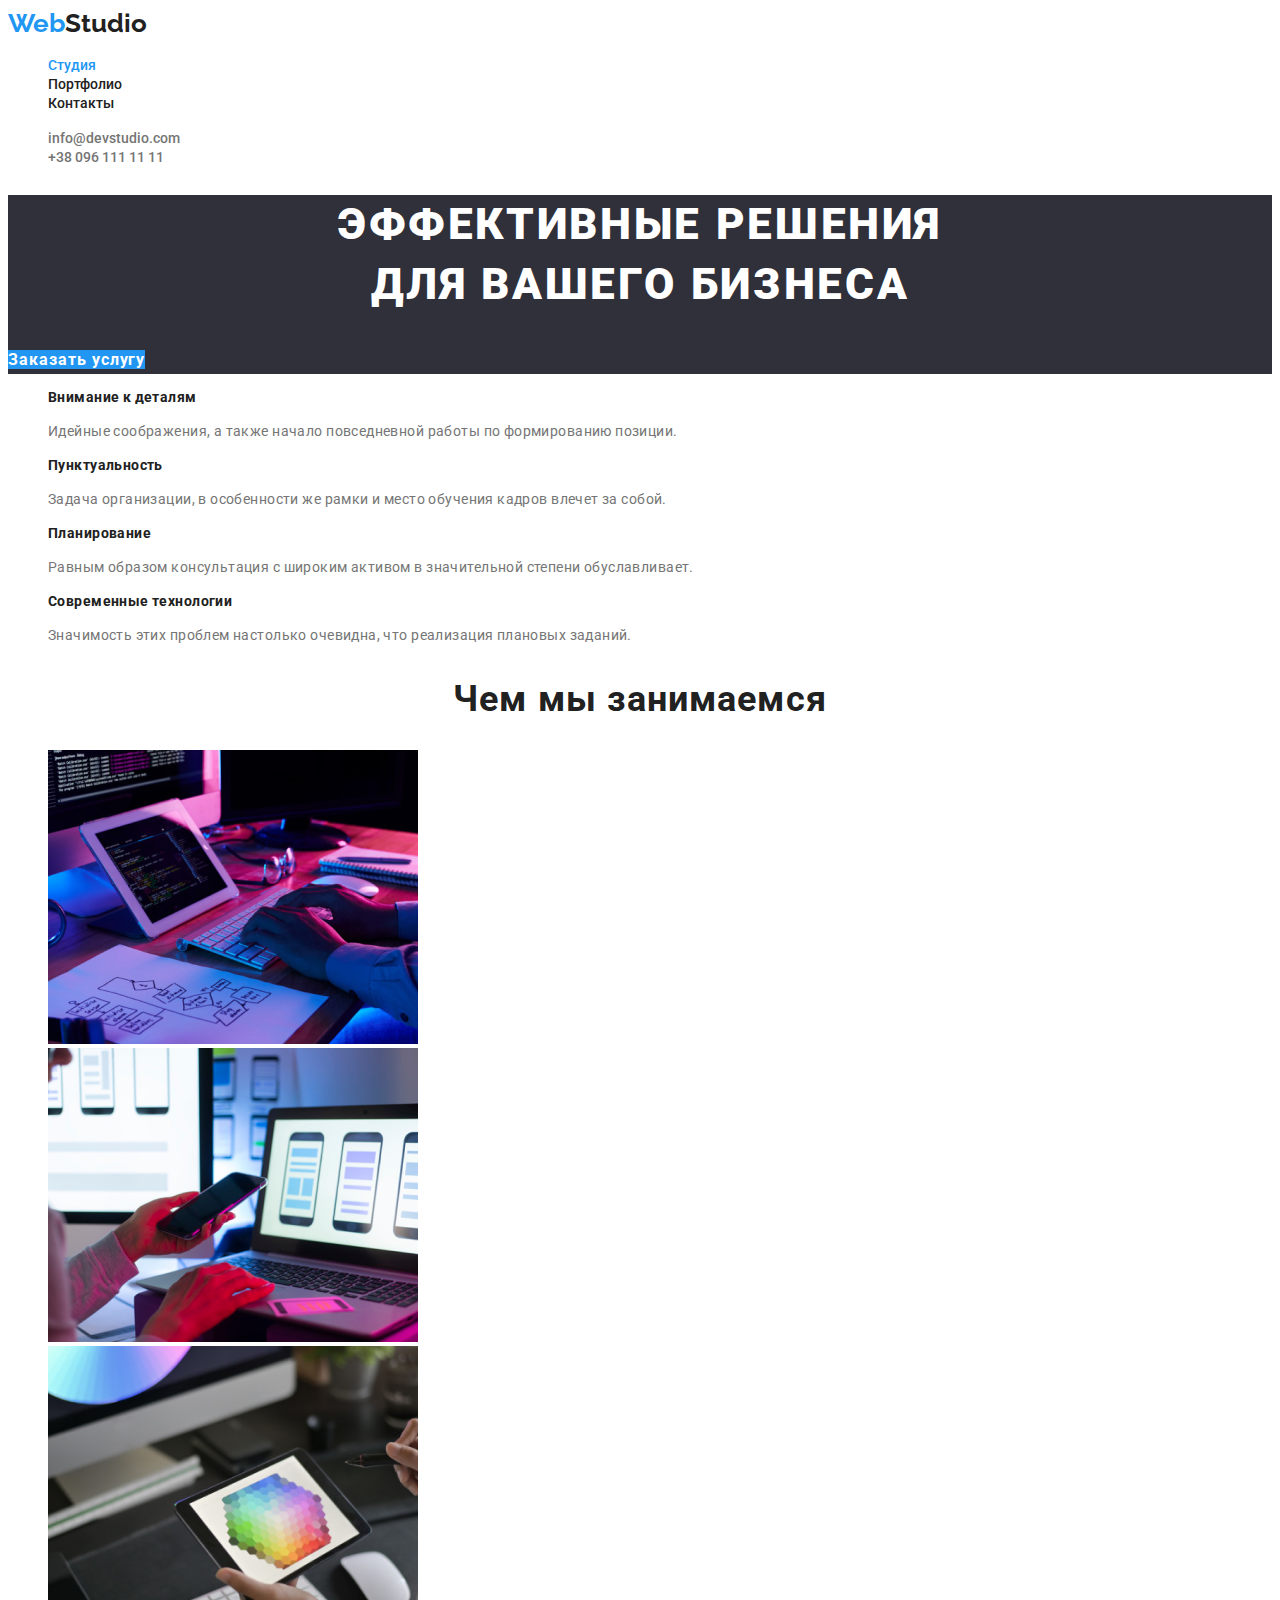
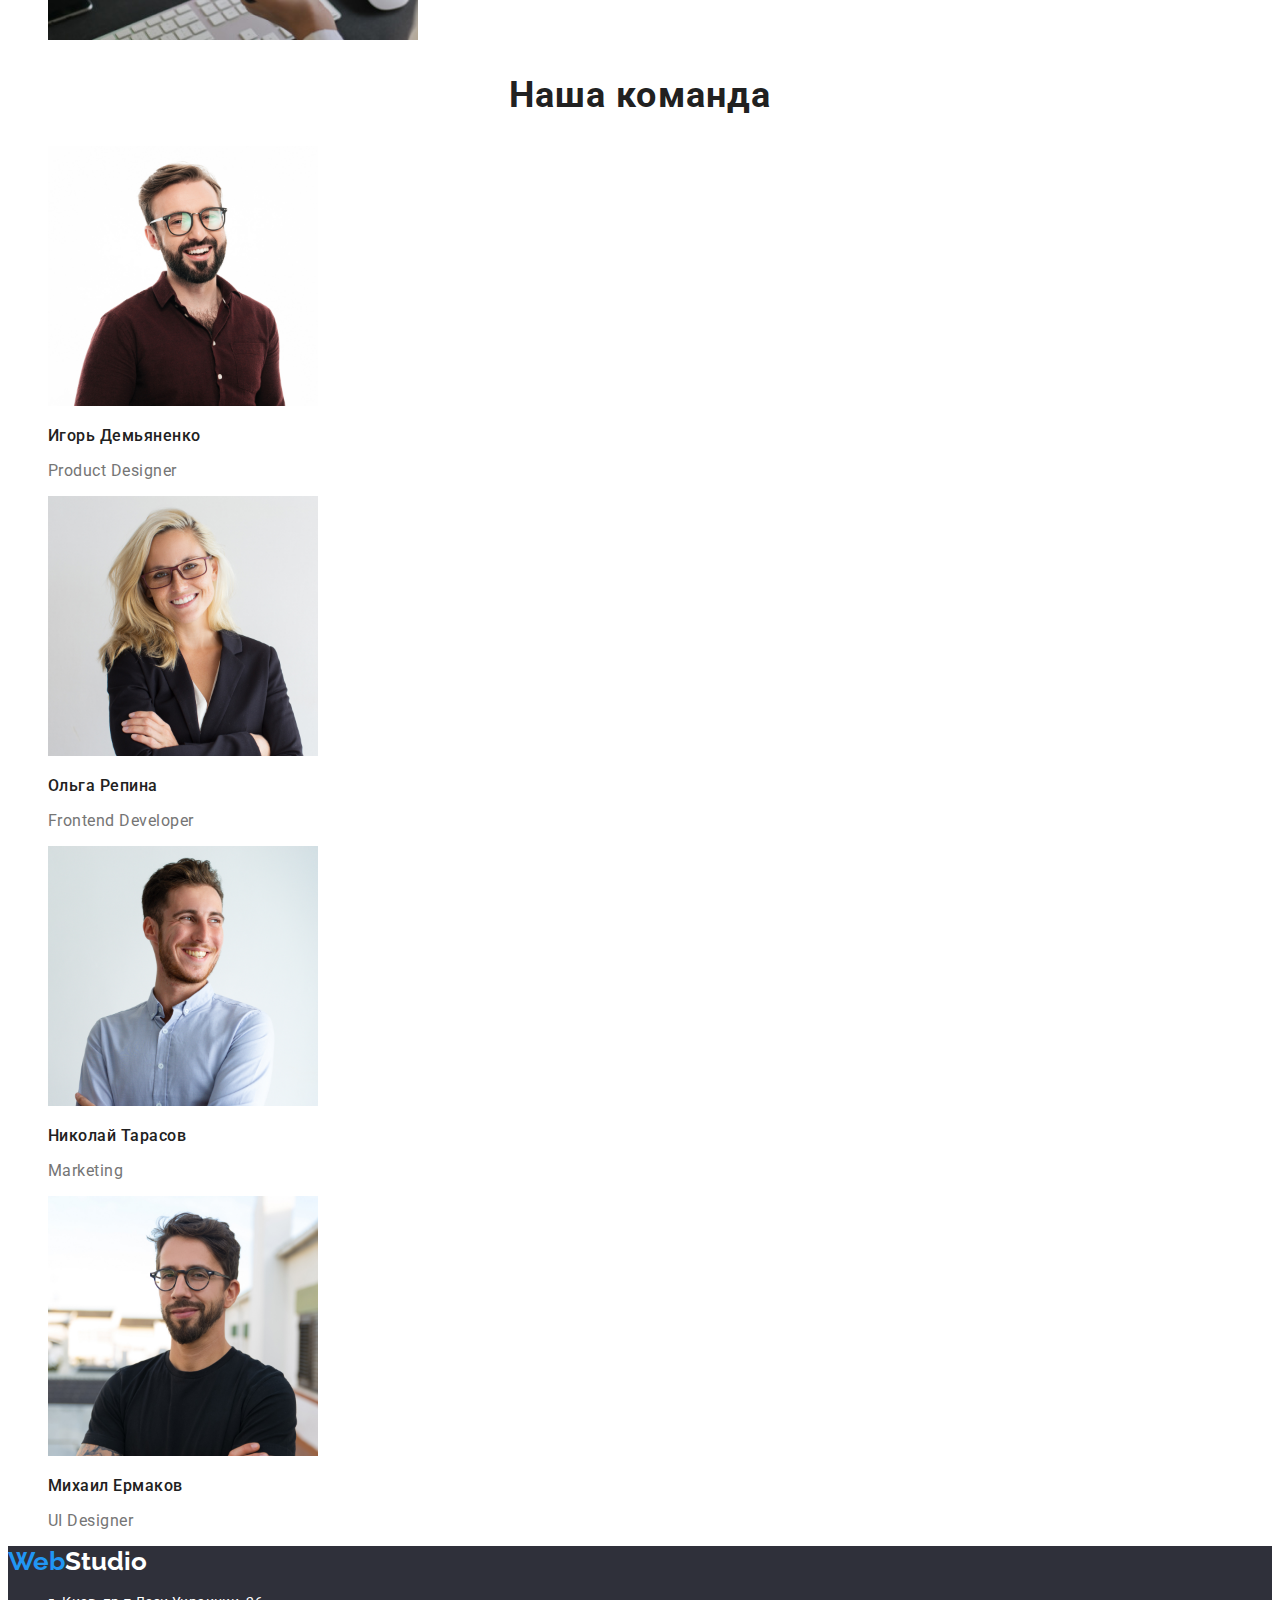
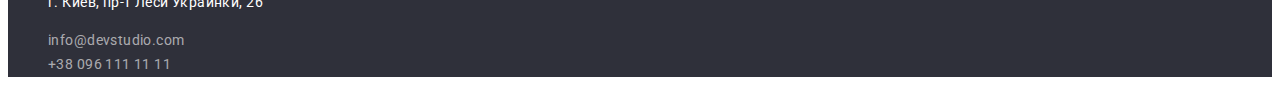
<file: index.html>
<!DOCTYPE html>
<html lang="ru">
<head>
    <meta charset="UTF-8">
    <meta name="viewport" content="width=device-width, initial-scale=1.0">
    <title>Document</title>
    <link rel="preconnect" href="https://fonts.gstatic.com">
    <link rel="preconnect" href="https://fonts.gstatic.com">
    <link href="https://fonts.googleapis.com/css2?family=Raleway:wght@700&family=Roboto:wght@400;500;700;900&display=swap"
      rel="stylesheet">
    <link rel="stylesheet" href="./css/style.css">
</head>
<body>
  
    <!-- Шапка сайта -->
    <header>
      <nav>
            <a href="" class="logo"><span class="logo-web">Web</span>Studio</a>
        <ul class="link-nav">
          <li><a href="./index.html" class="link current">Студия</a></li>
          <li><a href="./portfolio.html" class="link">Портфолио</a></li>
          <li><a href="" class="link">Контакты</a></li>
        </ul>
        <ul class="contact-nav">
          <li><a href="" class="link">info@devstudio.com</a></li>
          <li><a href="" class="link">+38 096 111 11 11</a></li>
        </ul>
     </nav>
    </header>

    <main>

      <!-- Секция Герой -->
      <section class="section-hero">
        <h1 class="title-hero">Эффективные решения<br> для вашего бизнеса</h1>
        <a href="" class="button">Заказать услугу</a>
      </section>

      <!-- Секция особенностей -->
      <section>
        <!-- <h2></h2> -->
        <ul>
          <li>
            <h3 class="hero-feature">Внимание к деталям</h3>
            <p class="hero-description">Идейные соображения, а также начало повседневной работы по формированию позиции.</p>
          </li>
          <li>
            <h3 class="hero-feature">Пунктуальность</h3>
            <p class="hero-description">Задача организации, в особенности же рамки и место обучения кадров влечет за собой.</p>
          </li>
          <li>
            <h3 class="hero-feature">Планирование</h3>
            <p class="hero-description">Равным образом консультация с широким активом в значительной степени обуславливает.</p>
          </li>
          <li>
            <h3 class="hero-feature">Современные технологии</h3>
            <p class="hero-description">Значимость этих проблем настолько очевидна, что реализация плановых заданий.</p>
          </li>
        </ul>
      </section>

      <!-- Секция Чем мы занимаемся -->
      <section>
        <h2 class="title-section">Чем мы занимаемся</h2>
        <ul>
          <li>
            <img src="./images/box-1.png" alt="" width="370">
          </li>
          <li>
            <img src="./images/box-2.png" alt="" width="370">
          </li>
          <li>
            <img src="./images/box-3.png" alt="" width="370">
          </li>
        </ul>
      </section>

      <!-- Секция Наша команда -->
      <section>
        <h2 class="title-section">Наша команда</h2>
        <ul>
          <li>
            <img src="./images/img.jpg" alt="" width="270">
            <h3 class="title-team">Игорь Демьяненко</h3>
            <p class="team-profession">Product Designer</p>
          </li>
          <li>
            <img src="./images/img-11.jpg" alt="" width="270">
            <h3 class="title-team">Ольга Репина</h3>
            <p class="team-profession">Frontend Developer</p>
          </li>
          <li>
            <img src="./images/img-12.jpg" alt="" width="270">
            <h3 class="title-team">Николай Тарасов</h3>
            <p class="team-profession">Marketing</p>
          </li>
          <li>
            <img src="./images/img-13.jpg" alt="" width="270">
            <h3 class="title-team">Михаил Ермаков</h3>
            <p class="team-profession">UI Designer</p>
          </li>
        </ul>
      </section>
    </main>

    <!-- Футер -->
    <footer class="footer">
      <a href="" class="logo"><span class="logo-web">Web</span><span class="logo-studio">Studio</span>
      </a>
      <address>
        <ul class="address-footer">
          <li class="contact-address"><p>г. Киев, пр-т Леси Украинки, 26</p></li>
          <li><a href="">info@devstudio.com</a></li>
          <li><a href="">+38 096 111 11 11</a></li>
        </ul>
      </address>
    </footer>
</body>
 </html>
</file>
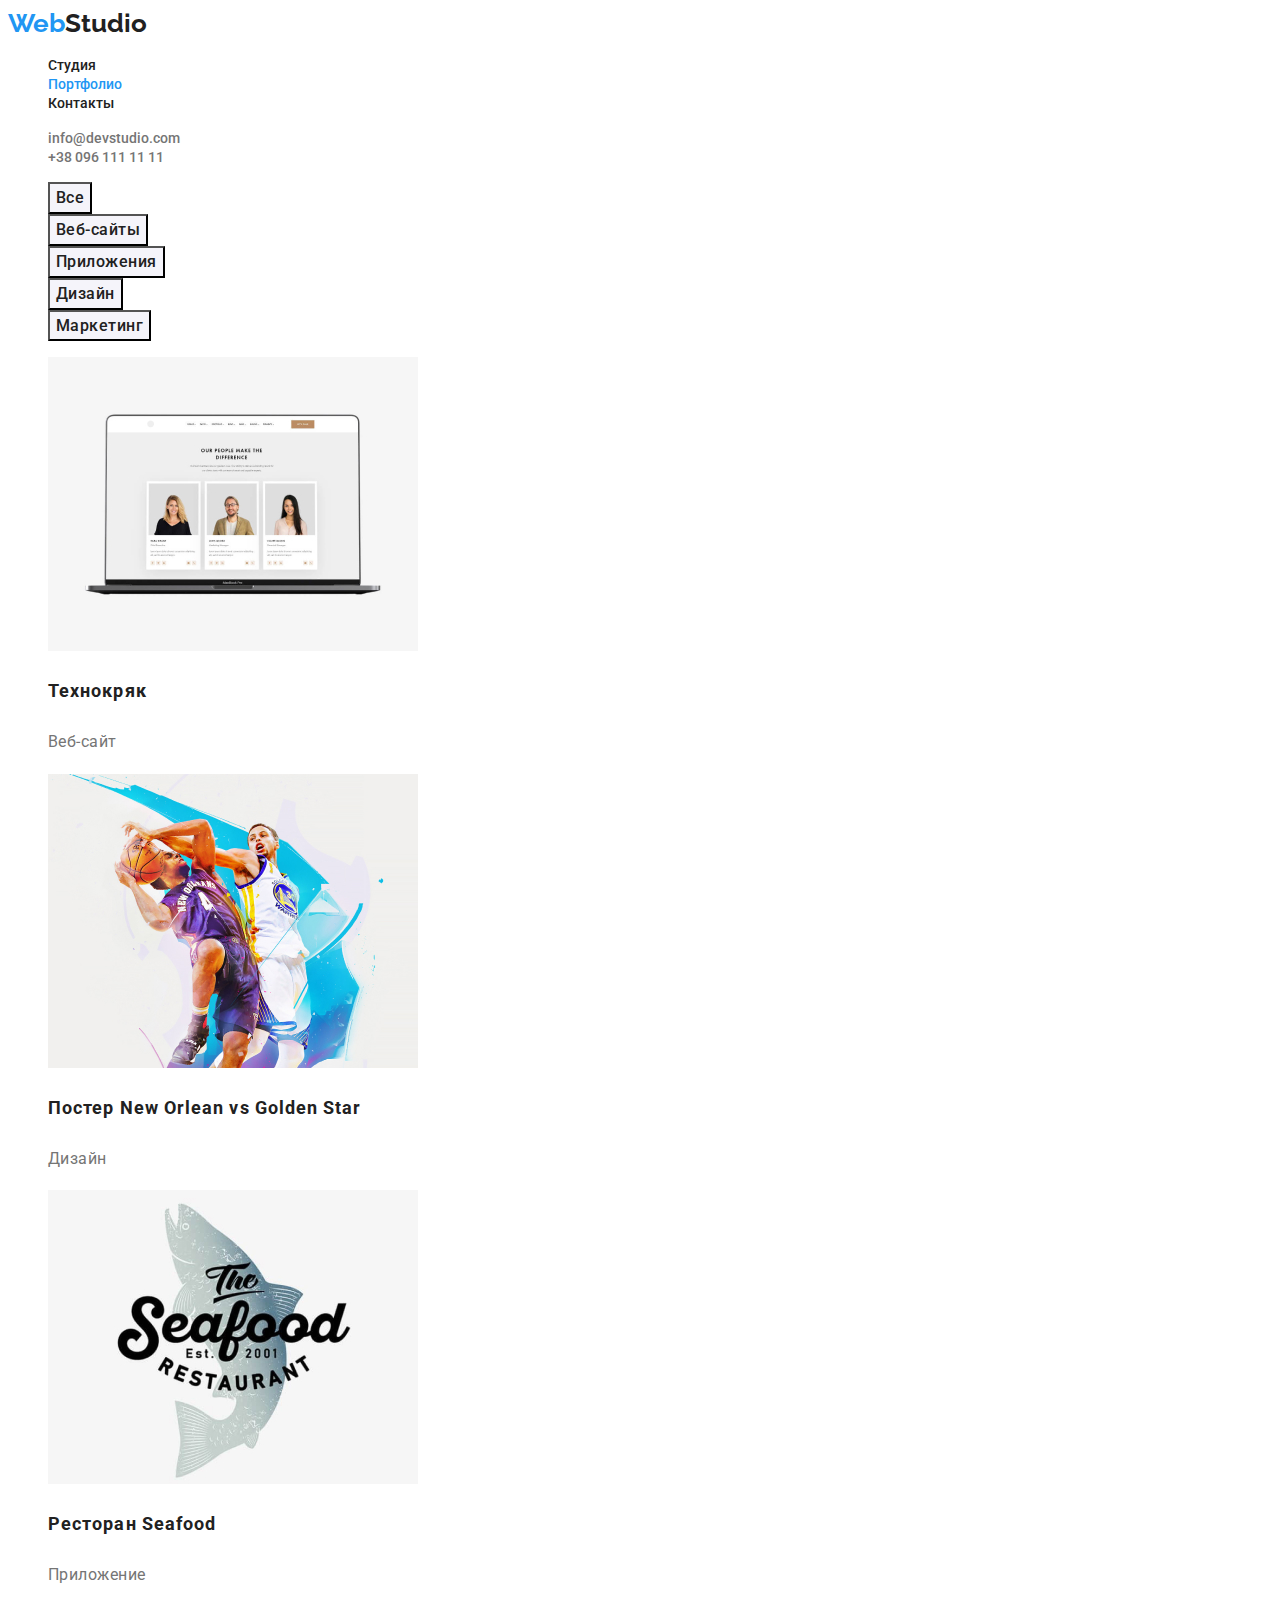
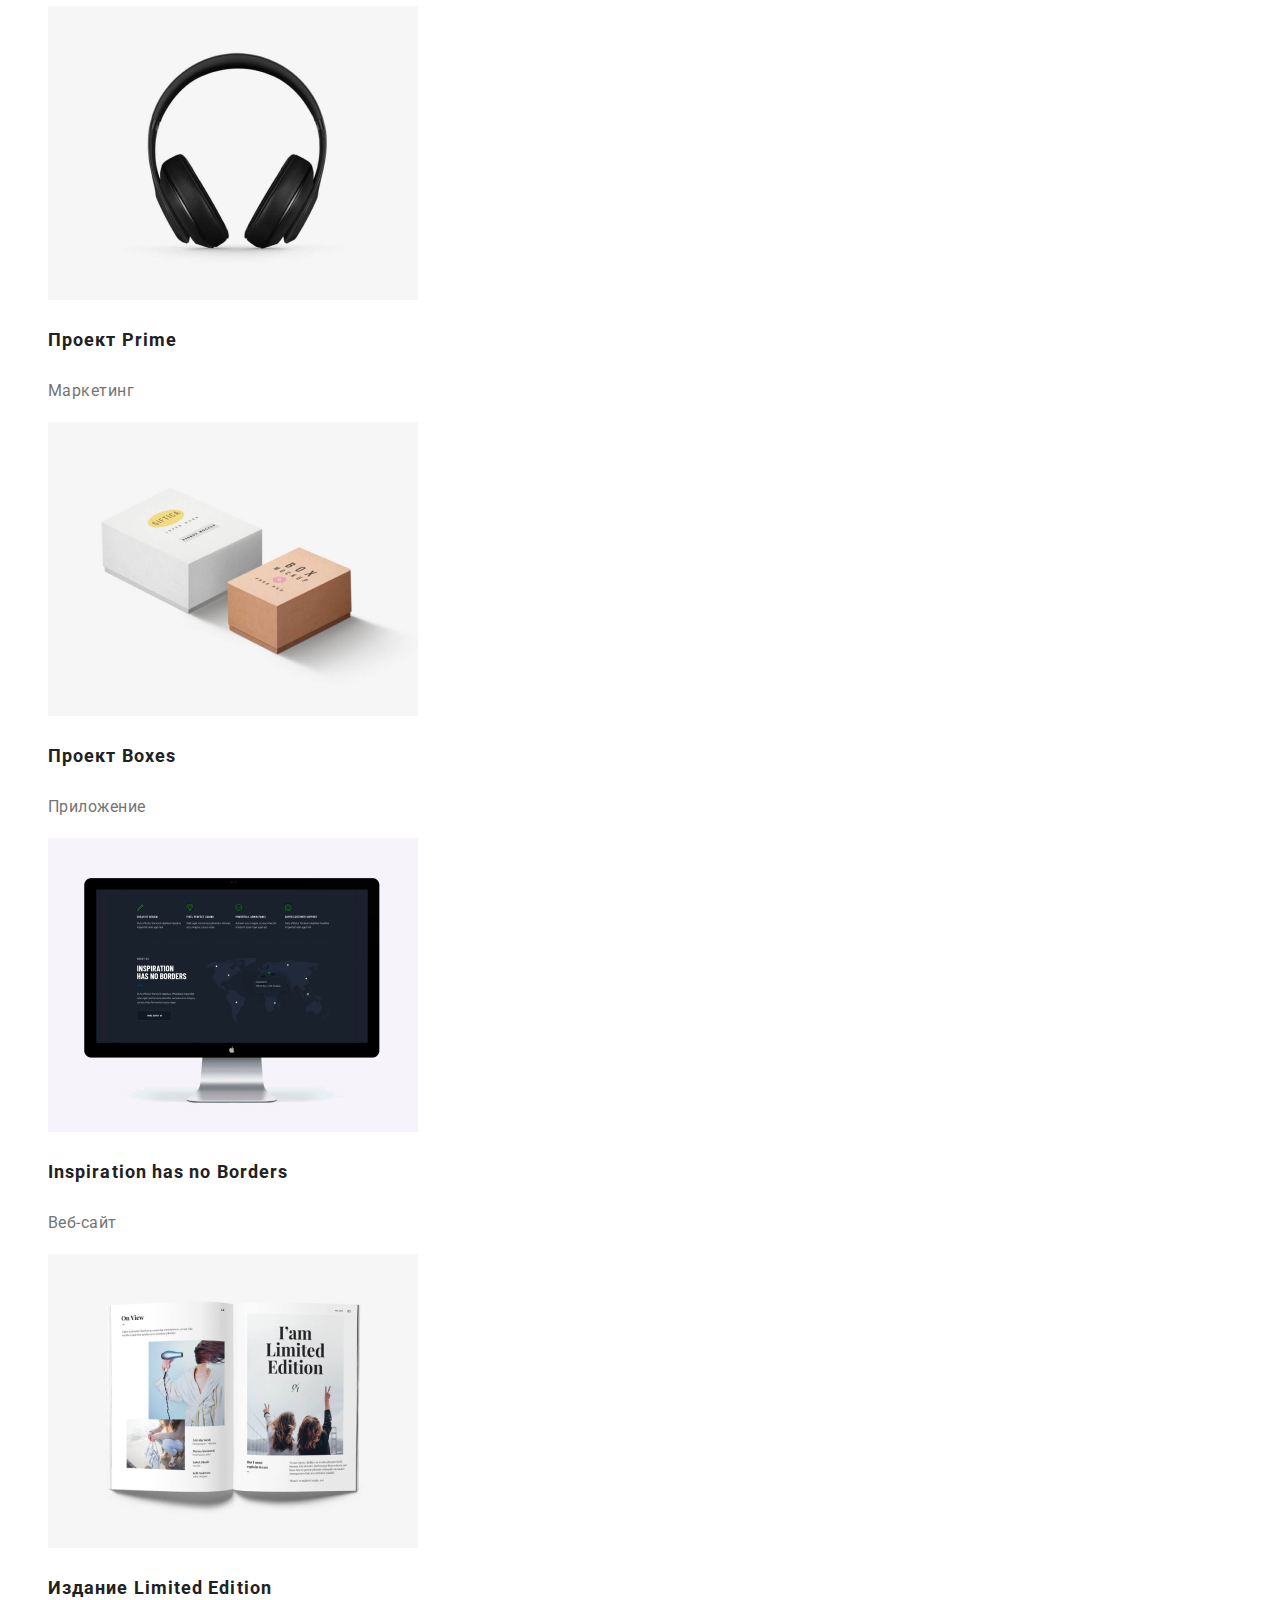
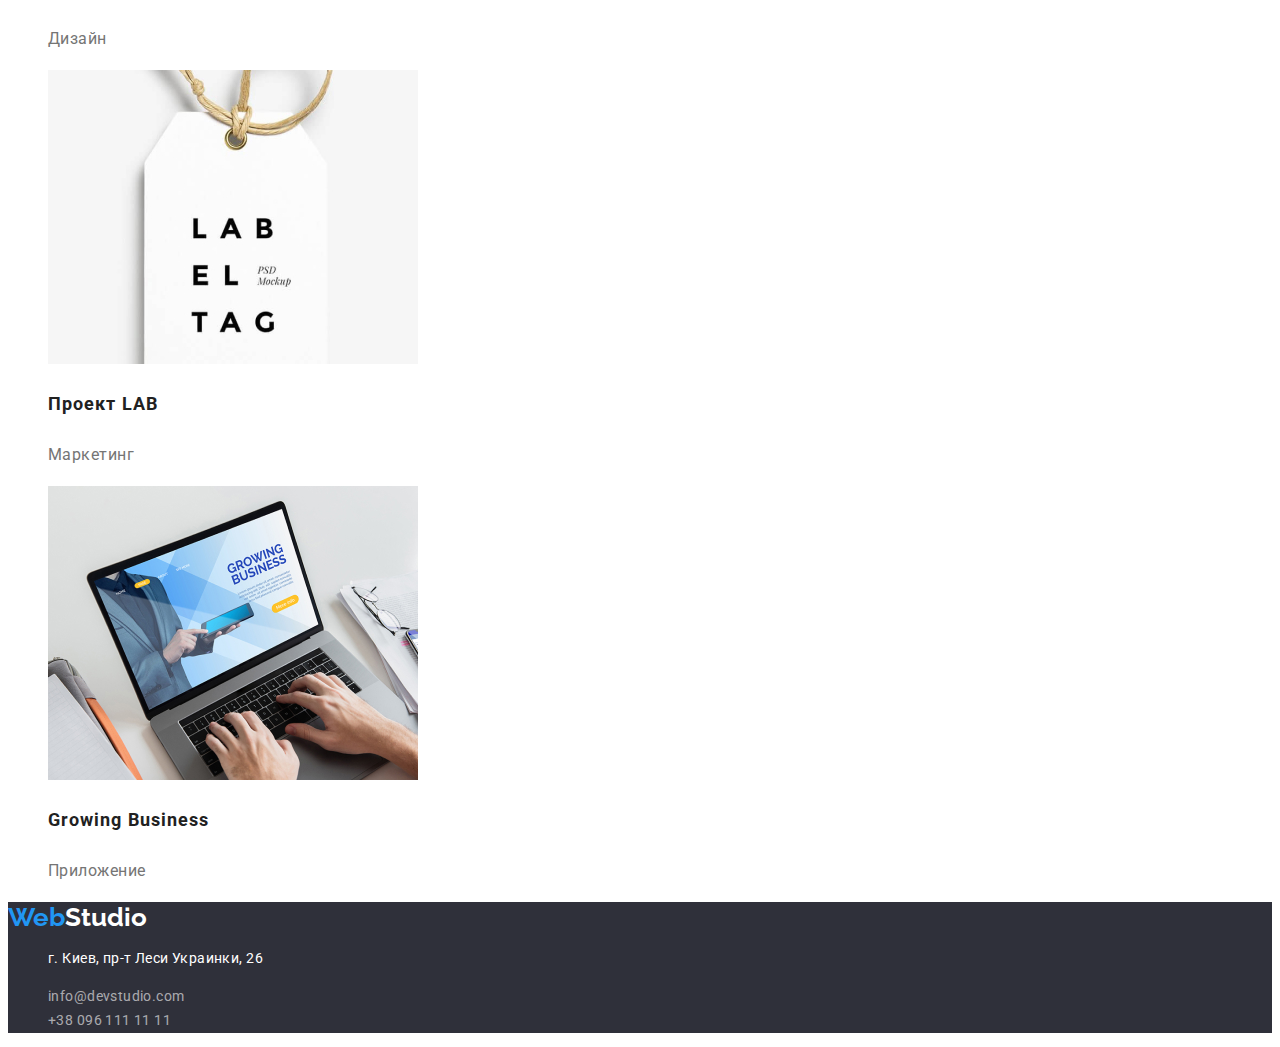
<file: portfolio.html>
<!DOCTYPE html>
<html lang="ru">
<head>
    <meta charset="UTF-8">
    <meta name="viewport" content="width=device-width, initial-scale=1.0">
    <title>Document</title>
    <link rel="preconnect" href="https://fonts.gstatic.com">
    <link rel="preconnect" href="https://fonts.gstatic.com">
    <link href="https://fonts.googleapis.com/css2?family=Raleway:wght@700&family=Roboto:wght@400;500;700;900&display=swap"
        rel="stylesheet">
    <link rel="stylesheet" href="./css/style.css">
</head>
<body>

    <!-- Шапка сайта -->
    <header>
        <nav>
            <a href="" class="logo"><span class="logo-web">Web</span>Studio</a>
            <ul class="link-nav">
                <li><a href="./index.html" class="link">Студия</a></li>
                <li><a href="./portfolio.html" class="link current">Портфолио</a></li>
                <li><a href="" class="link">Контакты</a></li>
            </ul>
            <ul class="contact-nav">
                <li><a href="" class="link">info@devstudio.com</a></li>
                <li><a href="" class="link">+38 096 111 11 11</a></li>
            </ul>
        </nav>
    </header>

 <main>

 <!-- Секция меню страницы -->
 <section>
    <!-- <h1></h1> -->
    <ul>
        <li>
            <button type="button" class="button-portfolio">Все</button>
        </li>
        <li>
            <button type="button" class="button-portfolio">Веб-сайты</button>
        </li>
        <li>
            <button type="button" class="button-portfolio">Приложения</button>
        </li>
        <li>
            <button type="button" class="button-portfolio">Дизайн</button>
        </li>
        <li>
            <button type="button" class="button-portfolio">Маркетинг</button>
        </li>
    </ul>
 </section>

 <!-- Section portfolio -->
 <section>
    <!-- <h2></h2> -->
    <ul>
        <li>
            <a href="">
              <img src="./images/img-1.jpg" alt="" width="370">
              <h3 class="portfolio-title">Технокряк</h3>
              <p class="portfolio-description">Веб-сайт</p>
            </a>
        </li>
        <li>
            <a href="">
              <img src="./images/img-2.jpg" alt="" width="370">
              <h3 class="portfolio-title">Постер New Orlean vs Golden Star</h3>
              <p class="portfolio-description">Дизайн</p>
            </a>
        </li>
        <li>
            <a href="">
              <img src="./images/img-3.jpg" alt="" width="370">
              <h3 class="portfolio-title">Ресторан Seafood</h3>
              <p class="portfolio-description">Приложение</p>
            </a>
        </li>
        <li>
            <a href="">
              <img src="./images/img-4.jpg" alt="" width="370">
              <h3 class="portfolio-title">Проект Prime</h3>
              <p class="portfolio-description">Маркетинг</p>
            </a>
        </li>
        <li>
            <a href="">
              <img src="./images/img-5.jpg" alt="" width="370">
              <h3 class="portfolio-title">Проект Boxes</h3>
              <p class="portfolio-description">Приложение</p>
            </a>
        </li>
        <li>
            <a href="">
              <img src="./images/img-6.jpg" alt="" width="370">
              <h3 class="portfolio-title">Inspiration has no Borders</h3>
              <p class="portfolio-description">Веб-сайт</p>
            </a>
        </li>
        <li>
            <a href="">
              <img src="./images/img-7.jpg" alt="" width="370">
              <h3 class="portfolio-title">Издание Limited Edition</h3>
              <p class="portfolio-description">Дизайн</p>
            </a>
        </li>
        <li>
            <a href="">
              <img src="./images/img-8.jpg" alt="" width="370">
              <h3 class="portfolio-title">Проект LAB</h3>
              <p class="portfolio-description">Маркетинг</p>
            </a>
        </li>
        <li>
            <a href="">
              <img src="./images/img-9.jpg" alt="" width="370">
              <h3 class="portfolio-title">Growing Business</h3>
              <p class="portfolio-description">Приложение</p>
            </a>
        </li>
    </ul>
 </section>
 </main>

<!-- Футер -->
<footer class="footer">
    <a href="" class="logo"><span class="logo-web">Web</span><span class="logo-studio">Studio</span>
    </a>
    <address>
        <ul class="address-footer">
            <li class="contact-address">
                <p>г. Киев, пр-т Леси Украинки, 26</p>
            </li>
            <li><a href="">info@devstudio.com</a></li>
            <li><a href="">+38 096 111 11 11</a></li>
        </ul>
    </address>
</footer>
</body>
</html>
</file>
<file: css/style.css>
:root {
  /* background */
  --primary-white-color: #ffffff;
  --c-dark-color: #2f303a;
  --c-light-grey-color: #f5f4fa;

  /* text */
  --primary-text-color: #212121;
  --title-text-color: #757575;
  --accent-color: #2196f3;
  --text-white-color: var(--primary-white-color);
  --text-black-color: #000000;
  --text-dark-color: rgb(255, 255, 255, 0.6);
}

body {
  background-color: var(--primary-white-color);
  color: var(--primary-text-color);
  font-family: "Roboto", sans-serif;
}

a {
  color: inherit;
  text-decoration: none;
}

ul {
  list-style: none;
}

/* logo */

.logo {
  color: var(--primary-black-color);
  font-family: "Raleway", sans-serif;
  font-weight: 700;
  font-size: 26px;
  line-height: 1.19;
}

.logo-web {
  color: var(--accent-color);
}

.logo-studio {
  color: var(--text-white-color);
}

/* header */

.link {
  font-weight: 500;
  font-size: 14px;
  line-height: 1.14;
}

.contact-nav {
  color: var(--title-text-color);
}

.link:hover,
.link:focus {
  color: var(--accent-color);
}

.link-nav .link.current {
  color: var(--accent-color);
}

/* Section Hero */

.section-hero {
  background-color: var(--c-dark-color);
}

.title-hero {
  color: var(--text-white-color);
  font-weight: 900;
  font-size: 44px;
  line-height: 1.36;
  text-align: center;
  text-transform: uppercase;
  letter-spacing: 0.06em;
}

.hero-feature {
  font-weight: 700;
  font-size: 14px;
  line-height: 1.14;
  letter-spacing: 0.03em;
}

.hero-description {
  color: var(--title-text-color);
  font-size: 14px;
  line-height: 1.71;
  letter-spacing: 0.03em;
}

/* Section our team */

.title-section {
  font-weight: 700;
  font-size: 36px;
  line-height: 1.17;
  text-align: center;
  letter-spacing: 0.03em;
}

.title-team {
  font-weight: 500;
  font-size: 16px;
  line-height: 1.19;
  letter-spacing: 0.03em;
}

.team-profession {
  color: var(--title-text-color);
  font-size: 16px;
  line-height: 1.19;
  letter-spacing: 0.03em;
}

/* button */

.button {
  background-color: var(--accent-color);
  color: var(--text-white-color);
  font-weight: 700;
  font-size: 16px;
  line-height: 1.87;
  align-items: center;
  text-align: center;
  letter-spacing: 0.06em;
}

/* Footer */

.footer {
  background-color: var(--c-dark-color);
}

.address-footer {
  color: var(--text-dark-color);
  font-style: normal;
  font-size: 14px;
  line-height: 1.71;
  letter-spacing: 0.03em;
}

.contact-address {
  color: var(--text-white-color);
}

.button-portfolio {
  background-color: var(--c-light-grey-color);
  color: var(--primary-text-color);
  font-family: inherit;
  font-weight: 500;
  font-size: 16px;
  line-height: 1.62;
  letter-spacing: 0.03em;
}

.button-portfolio:hover,
.button-portfolio:focus {
  background-color: var(--accent-color);
  color: var(--text-white-color);
}

/* Section portfolio */

.portfolio-title {
  color: var(--primary-text-color);
  font-weight: 700;
  font-size: 18px;
  line-height: 2;
  letter-spacing: 0.06em;
}

.portfolio-description {
  color: var(--title-text-color);
  font-weight: 400;
  font-size: 16px;
  line-height: 1.88;
  letter-spacing: 0.03em;
}
</file>
